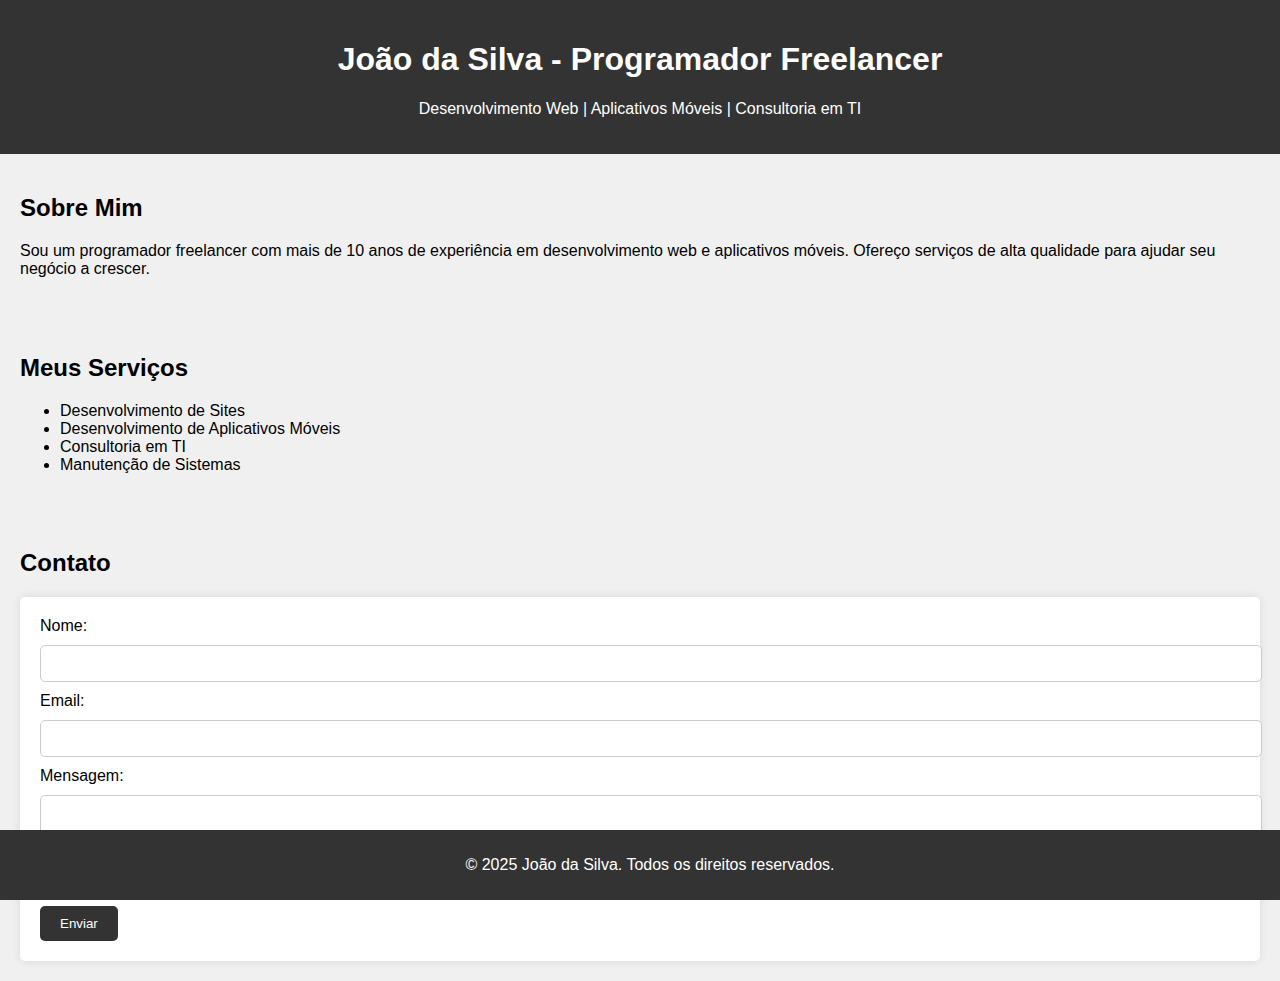
<file: freelancer.html>
<!DOCTYPE html>
<html lang="pt-BR">
<head>
    <meta charset="UTF-8">
    <meta name="viewport" content="width=device-width, initial-scale=1.0">
    <title>Freelancer Programador</title>
    <style>
        body {
            font-family: Arial, sans-serif;
            margin: 0;
            padding: 0;
            background-color: #f0f0f0;
        }
        header {
            background-color: #333;
            color: #fff;
            padding: 20px;
            text-align: center;
        }
        section {
            padding: 20px;
        }
        footer {
            background-color: #333;
            color: #fff;
            text-align: center;
            padding: 10px;
            position: fixed;
            width: 100%;
            bottom: 0;
        }
        form {
            background-color: #fff;
            padding: 20px;
            border-radius: 5px;
            box-shadow: 0 0 10px rgba(0, 0, 0, 0.1);
        }
        input, textarea {
            width: 100%;
            padding: 10px;
            margin: 10px 0;
            border: 1px solid #ccc;
            border-radius: 5px;
        }
        button {
            padding: 10px 20px;
            background-color: #333;
            color: #fff;
            border: none;
            border-radius: 5px;
            cursor: pointer;
        }
        button:hover {
            background-color: #555;
        }
    </style>
</head>
<body>

<header>
    <h1>João da Silva - Programador Freelancer</h1>
    <p>Desenvolvimento Web | Aplicativos Móveis | Consultoria em TI</p>
</header>

<section>
    <h2>Sobre Mim</h2>
    <p>Sou um programador freelancer com mais de 10 anos de experiência em desenvolvimento web e aplicativos móveis. Ofereço serviços de alta qualidade para ajudar seu negócio a crescer.</p>
</section>

<section>
    <h2>Meus Serviços</h2>
    <ul>
        <li>Desenvolvimento de Sites</li>
        <li>Desenvolvimento de Aplicativos Móveis</li>
        <li>Consultoria em TI</li>
        <li>Manutenção de Sistemas</li>
    </ul>
</section>

<section>
    <h2>Contato</h2>
    <form action="#" method="post">
        <label for="nome">Nome:</label>
        <input type="text" id="nome" name="nome" required>
        
        <label for="email">Email:</label>
        <input type="email" id="email" name="email" required>
        
        <label for="mensagem">Mensagem:</label>
        <textarea id="mensagem" name="mensagem" rows="5" required></textarea>
        
        <button type="submit">Enviar</button>
    </form>
</section>

<footer>
    <p>&copy; 2025 João da Silva. Todos os direitos reservados.</p>
</footer>

</body>
</html>
</file>
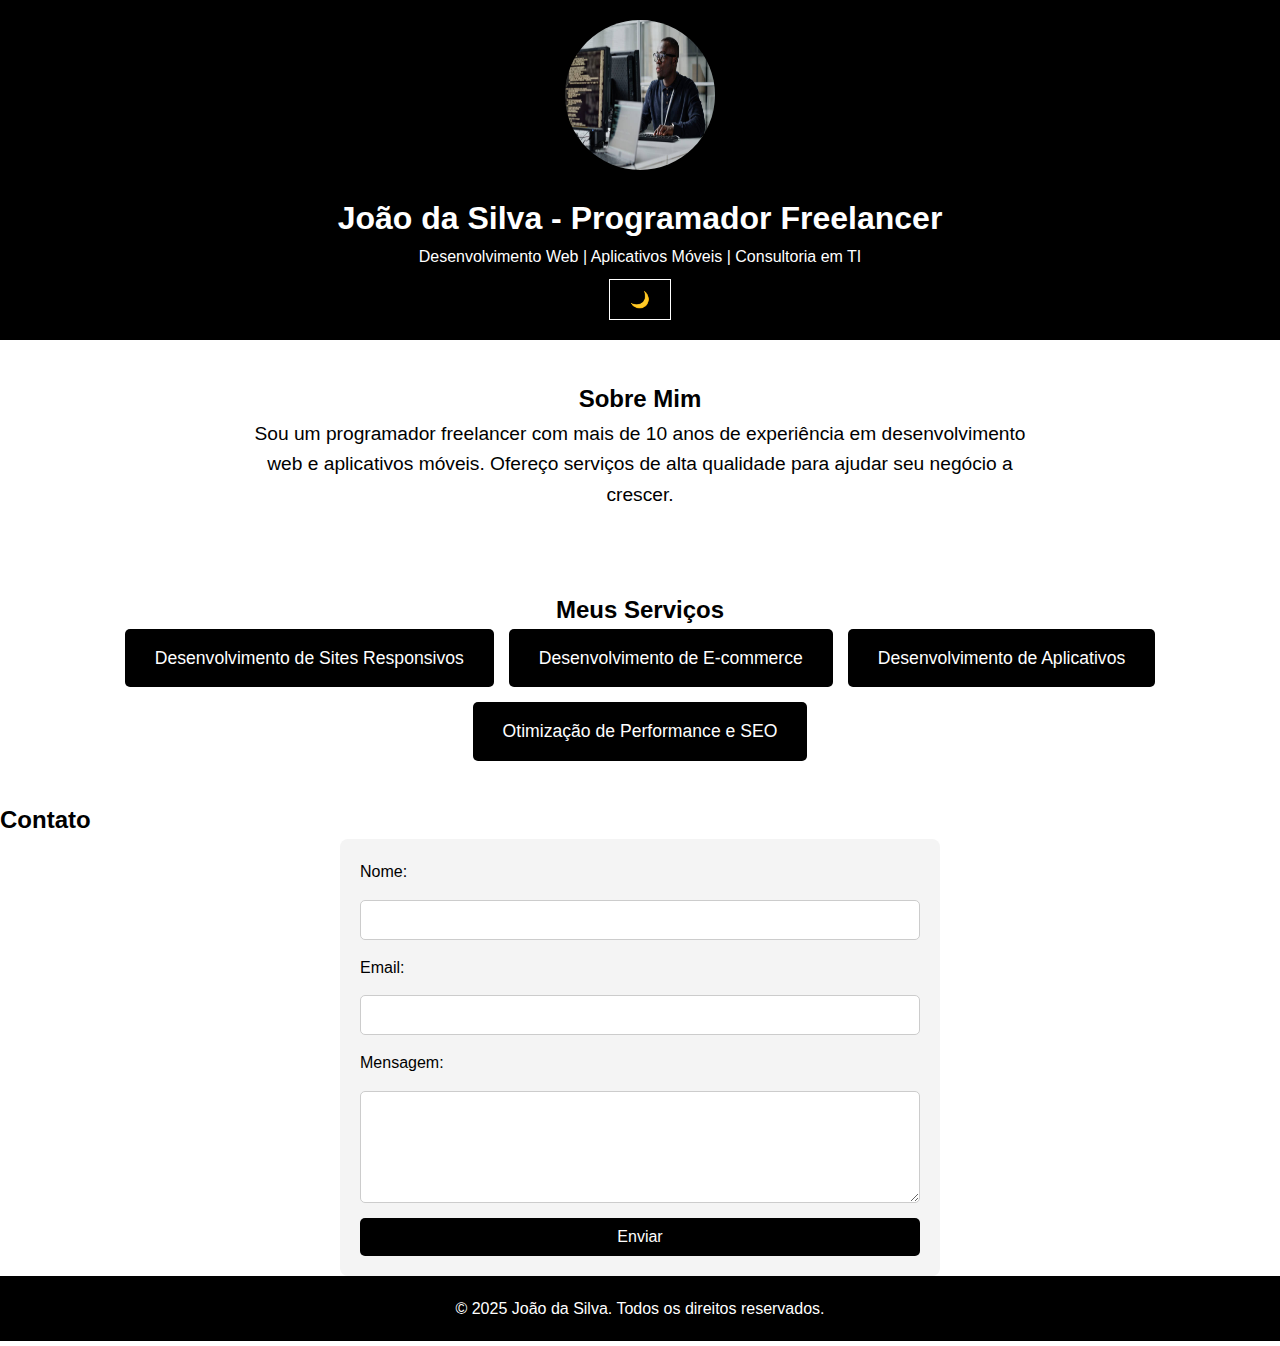
<file: Parte 2/menu.html>
<!DOCTYPE html>
<html lang="pt-BR">
<head>
  <meta charset="UTF-8" />
  <meta name="viewport" content="width=device-width, initial-scale=1.0"/>
  <title>João da Silva - Programador Freelancer</title>
  <link rel="stylesheet" href="menu_layout.css" />
</head>
<body>

  <header>
    <div class="header-content">
      <img src="imagens/perfil.jpg" alt="Foto de João da Silva" class="perfil-img" />
      <h1>João da Silva - Programador Freelancer</h1>
      <p>Desenvolvimento Web | Aplicativos Móveis | Consultoria em TI</p>
      <button id="theme-toggle" class="theme-toggle">🌙</button>
    </div>
  </header>

  <section class="sobre-mim">
    <h2>Sobre Mim</h2>
    <p>Sou um programador freelancer com mais de 10 anos de experiência em desenvolvimento web e aplicativos móveis. Ofereço serviços de alta qualidade para ajudar seu negócio a crescer.</p>
  </section>

  <section class="servicos">
    <h2>Meus Serviços</h2>
    <div class="servicos-container">
      <a href="servico1.html" class="servico-btn">Desenvolvimento de Sites Responsivos</a>
      <a href="servico2.html" class="servico-btn">Desenvolvimento de E-commerce</a>
      <a href="servico3.html" class="servico-btn">Desenvolvimento de Aplicativos</a>
      <a href="servico4.html" class="servico-btn">Otimização de Performance e SEO</a>
    </div>
  </section>

  <section>
    <h2>Contato</h2>
    <form id="form-contato" action="#" method="post">
      <label for="nome">Nome:</label>
      <input type="text" id="nome" name="nome" required />

      <label for="email">Email:</label>
      <input type="email" id="email" name="email" required />

      <label for="mensagem">Mensagem:</label>
      <textarea id="mensagem" name="mensagem" rows="5" required></textarea>

      <button type="submit">Enviar</button>
    </form>
  </section>

  <footer>
    <p>&copy; 2025 João da Silva. Todos os direitos reservados.</p>
  </footer>

  <div id="popup" class="popup hidden">
    <div class="popup-content">
      <p>Sua mensagem foi enviada com sucesso!</p>
      <button id="fechar-popup">OK</button>
    </div>
  </div>

  <button id="scroll-to-top" style="display:none; position:fixed; bottom:20px; right:20px; padding:10px; font-size:20px;">⬆️</button>

  <script src="script.js"></script>
</body>
</html>
</file>
<file: Parte 2/menu_layout.css>
* {
  margin: 0;
  padding: 0;
  box-sizing: border-box;
}

body {
  font-family: Arial, sans-serif;
  background-color: white;
  color: black;
  line-height: 1.6;
  transition: background-color 0.3s, color 0.3s;
}

body.dark-mode {
  background-color: #121212;
  color: #e0e0e0;
}

header {
  background-color: #000;
  color: white;
  padding: 20px 0;
  text-align: center;
}

.perfil-img {
  width: 150px;
  height: 150px;
  border-radius: 50%;
  margin-bottom: 15px;
}

.theme-toggle {
  background-color: #000;
  color: white;
  border: 1px solid white;
  padding: 10px 20px;
  cursor: pointer;
  font-size: 1rem;
  margin-top: 10px;
}

.theme-toggle:hover {
  background-color: #444;
}

.sobre-mim,
.servicos {
  padding: 40px 20px;
  text-align: center;
}

.sobre-mim p {
  font-size: 1.2rem;
  max-width: 800px;
  margin: 0 auto;
}

.servicos-container {
  display: flex;
  flex-wrap: wrap;
  justify-content: center;
  gap: 15px;
}

.servico-btn {
  background-color: black;
  color: white;
  padding: 15px 30px;
  font-size: 1.1rem;
  border-radius: 5px;
  text-decoration: none;
  transition: background-color 0.3s;
}

.servico-btn:hover {
  background-color: #444;
}

form {
  max-width: 600px;
  margin: 0 auto;
  padding: 20px;
  background: #f4f4f4;
  border-radius: 8px;
  display: flex;
  flex-direction: column;
  gap: 15px;
}

.tema {
    background: none;
    border: none;
    font-size: 1.5rem;
    cursor: pointer;
    position: absolute;
    top: 10px;
    right: 10px;
	margin-top: 20px;
}

form input,
form textarea {
  padding: 10px;
  font-size: 1rem;
  border: 1px solid #ccc;
  border-radius: 5px;
}

form button {
  background-color: black;
  color: white;
  border: none;
  padding: 10px;
  font-size: 1rem;
  border-radius: 5px;
  cursor: pointer;
}

form button:hover {
  background-color: #444;
}

/* Popup */
.popup {
  position: fixed;
  top: 0;
  left: 0;
  width: 100%;
  height: 100%;
  background-color: rgba(0, 0, 0, 0.6);
  display: flex;
  justify-content: center;
  align-items: center;
  z-index: 999;
}

.popup-content {
  background-color: white;
  padding: 30px;
  border-radius: 10px;
  text-align: center;
  max-width: 300px;
  box-shadow: 0 0 15px rgba(0, 0, 0, 0.2);
}

.popup-content button {
  margin-top: 20px;
  padding: 10px 20px;
  background-color: #000;
  color: white;
  border: none;
  border-radius: 8px;
  cursor: pointer;
}

.popup-content button:hover {
  background-color: #006ad9;
}

.hidden {
  display: none;
}

footer {
  text-align: center;
  padding: 20px;
  background-color: #000;
  color: white;
}
</file>
